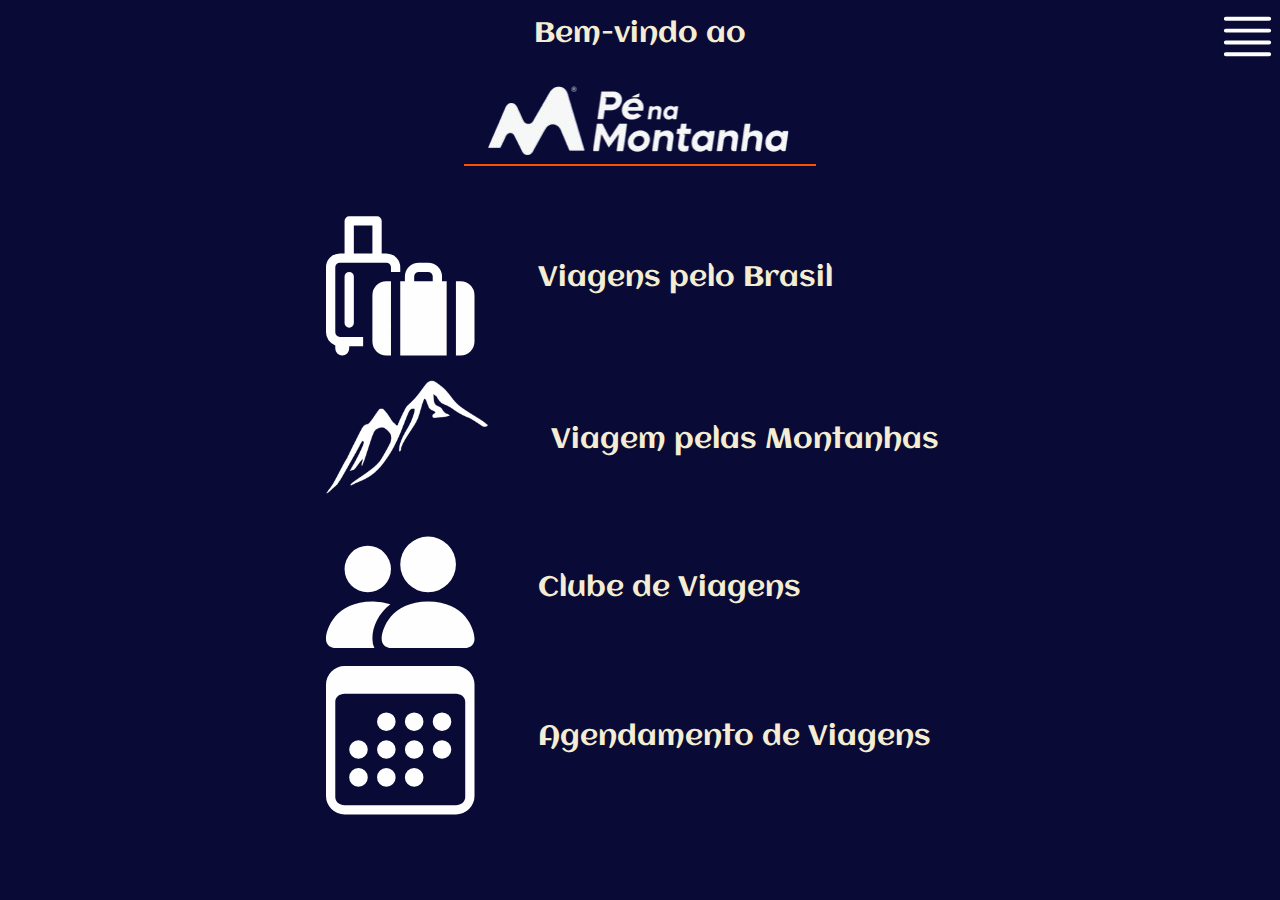
<file: index.html>
<!doctype html>
<html lang="pt-BR">

<head>
  <meta charset="utf-8">
  <meta name="viewport" content="width=device-width, initial-scale=1">
  <title>Pé Na Montanha</title>
  <link rel="stylesheet" href="css/style.css">
  <link rel="icon" href="./img/Icon.png">
  <link href='https://fonts.googleapis.com/css?family=Aclonica' rel='stylesheet'>
</head>

<body>
  <div class="btn-nav">
    <a href="#">
      <svg xmlns="http://www.w3.org/2000/svg" width="40" height="40" fill="currentColor" class="bi bi-justify" viewBox="0 0 16 16">
        <path fill-rule="evenodd" d="M2 12.5a.5.5 0 0 1 .5-.5h11a.5.5 0 0 1 0 1h-11a.5.5 0 0 1-.5-.5m0-3a.5.5 0 0 1 .5-.5h11a.5.5 0 0 1 0 1h-11a.5.5 0 0 1-.5-.5m0-3a.5.5 0 0 1 .5-.5h11a.5.5 0 0 1 0 1h-11a.5.5 0 0 1-.5-.5m0-3a.5.5 0 0 1 .5-.5h11a.5.5 0 0 1 0 1h-11a.5.5 0 0 1-.5-.5" />
      </svg>
    </a>
  </div>

  <div class="box-header">
    <div class="header">
      <p>Bem-vindo ao</p>
      <a href="#"><img class="imgLogo" src="./img/logo.png"></a>
    </div>
  </div>

  <div class="main">

    <a href="#" class="no-decoration"><div class="opt-TravelBrazil">
      <svg xmlns="http://www.w3.org/2000/svg" width="16.5vh" height="16.5vh" fill="currentColor" class="bi bi-luggage-fill" viewBox="0 0 16 16">
        <path d="M2 1.5a.5.5 0 0 1 .5-.5h3a.5.5 0 0 1 .5.5V5h.5A1.5 1.5 0 0 1 8 6.5V7H7v-.5a.5.5 0 0 0-.5-.5h-5a.5.5 0 0 0-.5.5v7a.5.5 0 0 0 .5.5H4v1H2.5v.25a.75.75 0 0 1-1.5 0v-.335A1.5 1.5 0 0 1 0 13.5v-7A1.5 1.5 0 0 1 1.5 5H2zM3 5h2V2H3z" />
        <path d="M2.5 7a.5.5 0 0 1 .5.5v5a.5.5 0 0 1-1 0v-5a.5.5 0 0 1 .5-.5m10 1v-.5A1.5 1.5 0 0 0 11 6h-1a1.5 1.5 0 0 0-1.5 1.5V8H8v8h5V8zM10 7h1a.5.5 0 0 1 .5.5V8h-2v-.5A.5.5 0 0 1 10 7M5 9.5A1.5 1.5 0 0 1 6.5 8H7v8h-.5A1.5 1.5 0 0 1 5 14.5zm9 6.5V8h.5A1.5 1.5 0 0 1 16 9.5v5a1.5 1.5 0 0 1-1.5 1.5z" />
      </svg>
      <p>Viagens pelo Brasil</p>
    </div>
  </a>

    <a href="#" class="no-decoration">
    <div class="opt-travelMountain">
      <div class="mountainImg">
        <img src="./img/mountain-2-512.png" alt="">
      </div>
      <p> Viagem pelas Montanhas </p>
    </div>
  </a>

    <a href="#" class="no-decoration">
    <div class="opt-club">
      <svg xmlns="http://www.w3.org/2000/svg" width="16.5vh" height="16.5vh" fill="currentColor" class="bi bi-people-fill" viewBox="0 0 16 16">
        <path d="M7 14s-1 0-1-1 1-4 5-4 5 3 5 4-1 1-1 1zm4-6a3 3 0 1 0 0-6 3 3 0 0 0 0 6m-5.784 6A2.24 2.24 0 0 1 5 13c0-1.355.68-2.75 1.936-3.72A6.3 6.3 0 0 0 5 9c-4 0-5 3-5 4s1 1 1 1zM4.5 8a2.5 2.5 0 1 0 0-5 2.5 2.5 0 0 0 0 5" />
      </svg>
      <p> Clube de Viagens </p>
    </div>
  </a>

    <a href="#" class="no-decoration">
    <div class="opt-calendar">
      <svg xmlns="http://www.w3.org/2000/svg" width="16.5vh" height="16.5vh" fill="currentColor" class="bi bi-calendar3" viewBox="0 0 16 16">
        <path d="M14 0H2a2 2 0 0 0-2 2v12a2 2 0 0 0 2 2h12a2 2 0 0 0 2-2V2a2 2 0 0 0-2-2M1 3.857C1 3.384 1.448 3 2 3h12c.552 0 1 .384 1 .857v10.286c0 .473-.448.857-1 .857H2c-.552 0-1-.384-1-.857z" />
        <path d="M6.5 7a1 1 0 1 0 0-2 1 1 0 0 0 0 2m3 0a1 1 0 1 0 0-2 1 1 0 0 0 0 2m3 0a1 1 0 1 0 0-2 1 1 0 0 0 0 2m-9 3a1 1 0 1 0 0-2 1 1 0 0 0 0 2m3 0a1 1 0 1 0 0-2 1 1 0 0 0 0 2m3 0a1 1 0 1 0 0-2 1 1 0 0 0 0 2m3 0a1 1 0 1 0 0-2 1 1 0 0 0 0 2m-9 3a1 1 0 1 0 0-2 1 1 0 0 0 0 2m3 0a1 1 0 1 0 0-2 1 1 0 0 0 0 2m3 0a1 1 0 1 0 0-2 1 1 0 0 0 0 2" />
      </svg>
      <p> Agendamento de Viagens </p>
    </div>
  </a>
  </div>
</body>

</html>
</file>
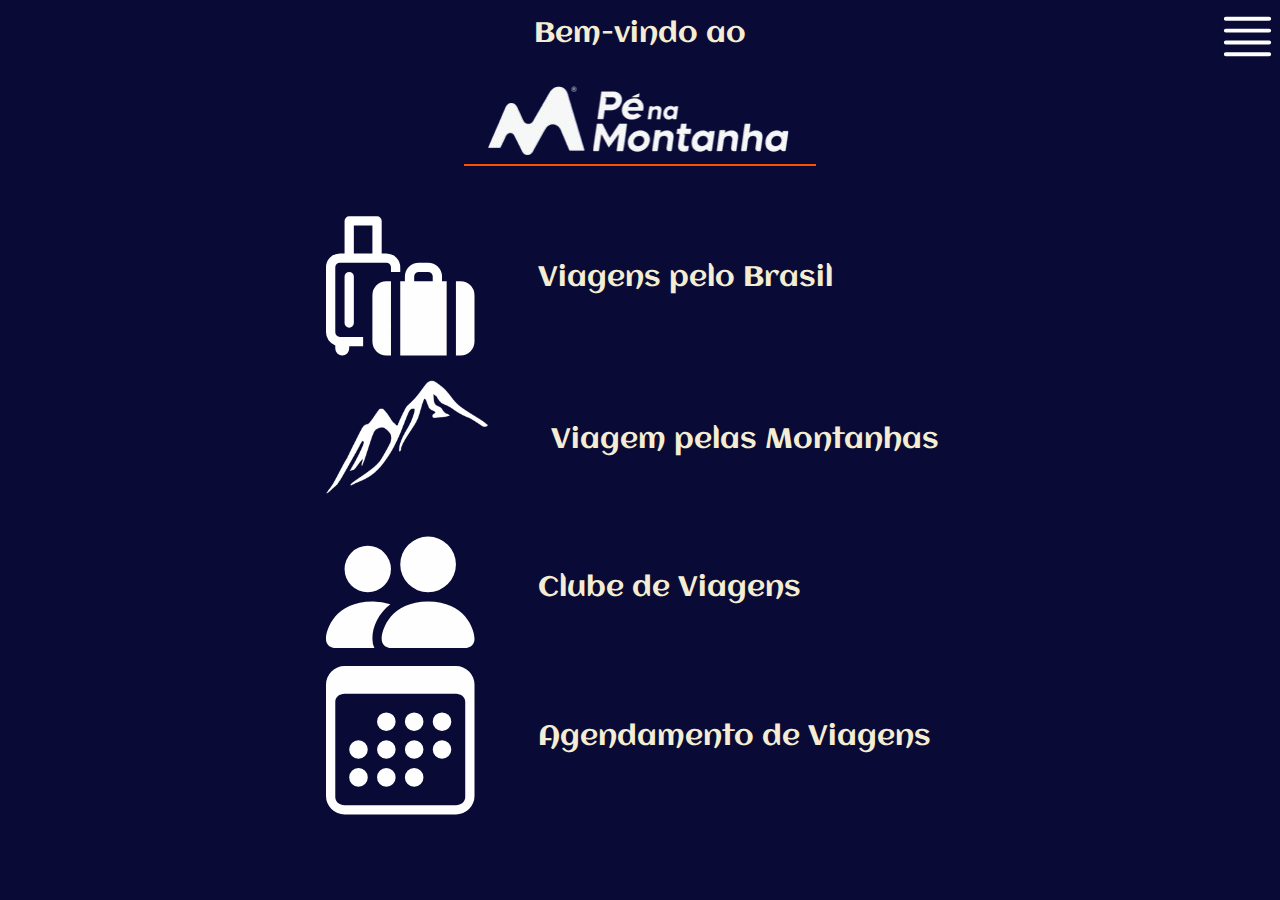
<file: PagInicial.html>
<!doctype html>
<html lang="pt-BR">

<head>
  <meta charset="utf-8">
  <meta name="viewport" content="width=device-width, initial-scale=1">
  <title>Pé Na Montanha</title>
  <link rel="stylesheet" href="css/style.css">
  <link rel="icon" href="./img/Icon.png">
  <link href='https://fonts.googleapis.com/css?family=Aclonica' rel='stylesheet'>
</head>

<body>
  <div class="btn-nav">
    <a href="#">
      <svg xmlns="http://www.w3.org/2000/svg" width="40" height="40" fill="currentColor" class="bi bi-justify" viewBox="0 0 16 16">
        <path fill-rule="evenodd" d="M2 12.5a.5.5 0 0 1 .5-.5h11a.5.5 0 0 1 0 1h-11a.5.5 0 0 1-.5-.5m0-3a.5.5 0 0 1 .5-.5h11a.5.5 0 0 1 0 1h-11a.5.5 0 0 1-.5-.5m0-3a.5.5 0 0 1 .5-.5h11a.5.5 0 0 1 0 1h-11a.5.5 0 0 1-.5-.5m0-3a.5.5 0 0 1 .5-.5h11a.5.5 0 0 1 0 1h-11a.5.5 0 0 1-.5-.5" />
      </svg>
    </a>
  </div>

  <div class="box-header">
    <div class="header">
      <p>Bem-vindo ao</p>
      <a href="#"><img class="imgLogo" src="./img/logo.png"></a>
    </div>
  </div>

  <div class="main">

    <a href="#" class="no-decoration"><div class="opt-TravelBrazil">
      <svg xmlns="http://www.w3.org/2000/svg" width="16.5vh" height="16.5vh" fill="currentColor" class="bi bi-luggage-fill" viewBox="0 0 16 16">
        <path d="M2 1.5a.5.5 0 0 1 .5-.5h3a.5.5 0 0 1 .5.5V5h.5A1.5 1.5 0 0 1 8 6.5V7H7v-.5a.5.5 0 0 0-.5-.5h-5a.5.5 0 0 0-.5.5v7a.5.5 0 0 0 .5.5H4v1H2.5v.25a.75.75 0 0 1-1.5 0v-.335A1.5 1.5 0 0 1 0 13.5v-7A1.5 1.5 0 0 1 1.5 5H2zM3 5h2V2H3z" />
        <path d="M2.5 7a.5.5 0 0 1 .5.5v5a.5.5 0 0 1-1 0v-5a.5.5 0 0 1 .5-.5m10 1v-.5A1.5 1.5 0 0 0 11 6h-1a1.5 1.5 0 0 0-1.5 1.5V8H8v8h5V8zM10 7h1a.5.5 0 0 1 .5.5V8h-2v-.5A.5.5 0 0 1 10 7M5 9.5A1.5 1.5 0 0 1 6.5 8H7v8h-.5A1.5 1.5 0 0 1 5 14.5zm9 6.5V8h.5A1.5 1.5 0 0 1 16 9.5v5a1.5 1.5 0 0 1-1.5 1.5z" />
      </svg>
      <p>Viagens pelo Brasil</p>
    </div>
  </a>

    <a href="#" class="no-decoration">
    <div class="opt-travelMountain">
      <div class="mountainImg">
        <img src="./img/mountain-2-512.png" alt="">
      </div>
      <p> Viagem pelas Montanhas </p>
    </div>
  </a>

    <a href="#" class="no-decoration">
    <div class="opt-club">
      <svg xmlns="http://www.w3.org/2000/svg" width="16.5vh" height="16.5vh" fill="currentColor" class="bi bi-people-fill" viewBox="0 0 16 16">
        <path d="M7 14s-1 0-1-1 1-4 5-4 5 3 5 4-1 1-1 1zm4-6a3 3 0 1 0 0-6 3 3 0 0 0 0 6m-5.784 6A2.24 2.24 0 0 1 5 13c0-1.355.68-2.75 1.936-3.72A6.3 6.3 0 0 0 5 9c-4 0-5 3-5 4s1 1 1 1zM4.5 8a2.5 2.5 0 1 0 0-5 2.5 2.5 0 0 0 0 5" />
      </svg>
      <p> Clube de Viagens </p>
    </div>
  </a>

    <a href="#" class="no-decoration">
    <div class="opt-calendar">
      <svg xmlns="http://www.w3.org/2000/svg" width="16.5vh" height="16.5vh" fill="currentColor" class="bi bi-calendar3" viewBox="0 0 16 16">
        <path d="M14 0H2a2 2 0 0 0-2 2v12a2 2 0 0 0 2 2h12a2 2 0 0 0 2-2V2a2 2 0 0 0-2-2M1 3.857C1 3.384 1.448 3 2 3h12c.552 0 1 .384 1 .857v10.286c0 .473-.448.857-1 .857H2c-.552 0-1-.384-1-.857z" />
        <path d="M6.5 7a1 1 0 1 0 0-2 1 1 0 0 0 0 2m3 0a1 1 0 1 0 0-2 1 1 0 0 0 0 2m3 0a1 1 0 1 0 0-2 1 1 0 0 0 0 2m-9 3a1 1 0 1 0 0-2 1 1 0 0 0 0 2m3 0a1 1 0 1 0 0-2 1 1 0 0 0 0 2m3 0a1 1 0 1 0 0-2 1 1 0 0 0 0 2m3 0a1 1 0 1 0 0-2 1 1 0 0 0 0 2m-9 3a1 1 0 1 0 0-2 1 1 0 0 0 0 2m3 0a1 1 0 1 0 0-2 1 1 0 0 0 0 2m3 0a1 1 0 1 0 0-2 1 1 0 0 0 0 2" />
      </svg>
      <p> Agendamento de Viagens </p>
    </div>
  </a>
  </div>
</body>

</html>
</file>
<file: css/style.css>
:root {
  --primary-color: #090B36;
  --text-color: #FEFEFE;
  --details-color: #Fe5000;
  --text-datails-color: #F4EDD3;
}

* {
  box-sizing: border-box;
  outline: 0;
}

body {
  background: var(--primary-color);
  margin: 0;
  padding: 0;
  font-family: 'Aclonica';
  height: auto;
}

svg {
  color: var(--text-color);
}
p {
  color: var(--text-datails-color);
}
.no-decoration {
  text-decoration: none;
  color: inherit;
}

.box-header {
  position: relative;
  display: flex;
  justify-content: center;
  left: 30%;
  width: 40%;
}

.header {
  position: relative;
  align-items: center;
  text-align: center;
}

.header p {
  position: relative;
  top: -8vh;
}

.imgLogo {
  position: relative;
  align-items: center;
  top: -8vh;
  border-bottom: 2px solid var(--details-color);
}

.btn-nav {
  position: relative;
  top: 5px;
  width: 7vh;
  height: 7vh;
  left: 95%;
}

.bi-justify {
  cursor: pointer;
  color: #fff;
  width: 100%;
  height: 100%;
}

p {
  height: 3vh;
  font-size: 2.2vw;
  top: -20px;
}

.main {
  position: relative;
  top: -5vh;
  display: block;
  left: 15%;
  width: 70%;
  height: auto;
}

.opt-TravelBrazil,
.opt-travelMountain,
.opt-club,
.opt-calendar {
  position: relative;
  display: flex;
  align-items: end;
  text-align: center;
  top: 1vh;
  width: 70%;
  left: 15%;
}

.opt-TravelBrazil p,
.opt-travelMountain p,
.opt-club p,
.opt-calendar p {
  position: relative;
  justify-content: center;
  height: 5vh;
  left: 10%;
}

.mountainImg {
  width: 18vh;
  height: 18vh;
  color: #fff;
}

.mountainImg img {
  height: 100%;
  width: 100%;
}

@media screen and (max-width: 1020px) {
  .box-header {
    position: relative;
    justify-content: center;
    align-items: center;
  }

  .header {
    flex-direction: column;
    position: relative;
    align-items: center;
    text-align: center;
    left: -60%;
    top: 5vh;
    width: 100%;
  }

  .header p {
    position: relative;
    text-align: center;
    font-size: 5vw;
    left: 50%;
  }

  .imgLogo {
    position: relative;
    align-items: center;

  }

  .btn-nav {
    position: relative;
    top: 20px;
    width: 7vh;
    height: 7vh;
    left: 80%;
  }

  .main {
    top: 0vh;
  }

  .opt-TravelBrazil,
  .opt-travelMountain,
  .opt-club,
  .opt-calendar {
    position: relative;
    display: flex;
    align-items: center;
    text-align: center;
    top: 0vh;
    width: 100%;
    left: 0%;
  }

  .opt-TravelBrazil p,
  .opt-travelMountain p,
  .opt-club p,
  .opt-calendar p {
    position: relative;
    height: 5vh;
    font-size: 5vw;
  }

  .mountainImg {
    width: 18vh;
    height: 18vh;
    color: #fff;
  }

  .mountainImg img {
    height: 100%;
    width: 100%;
  }
}
</file>
